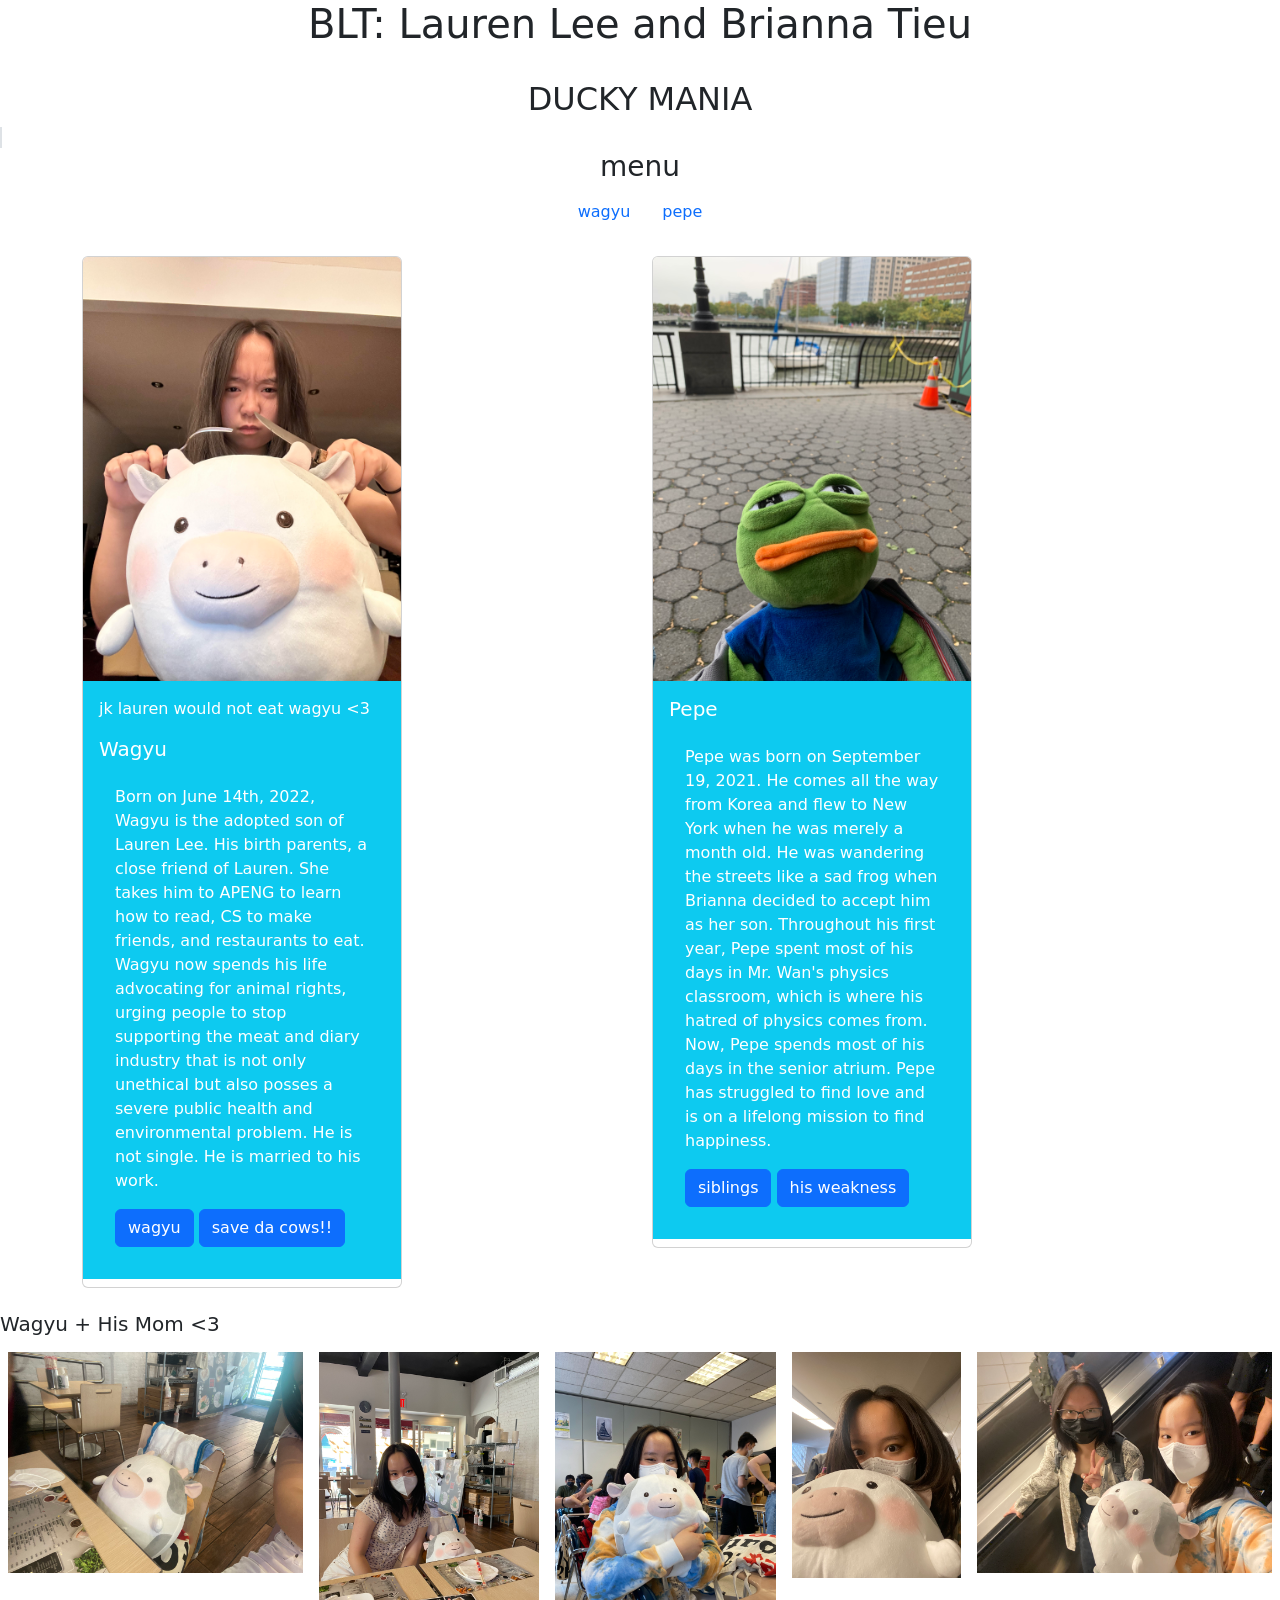
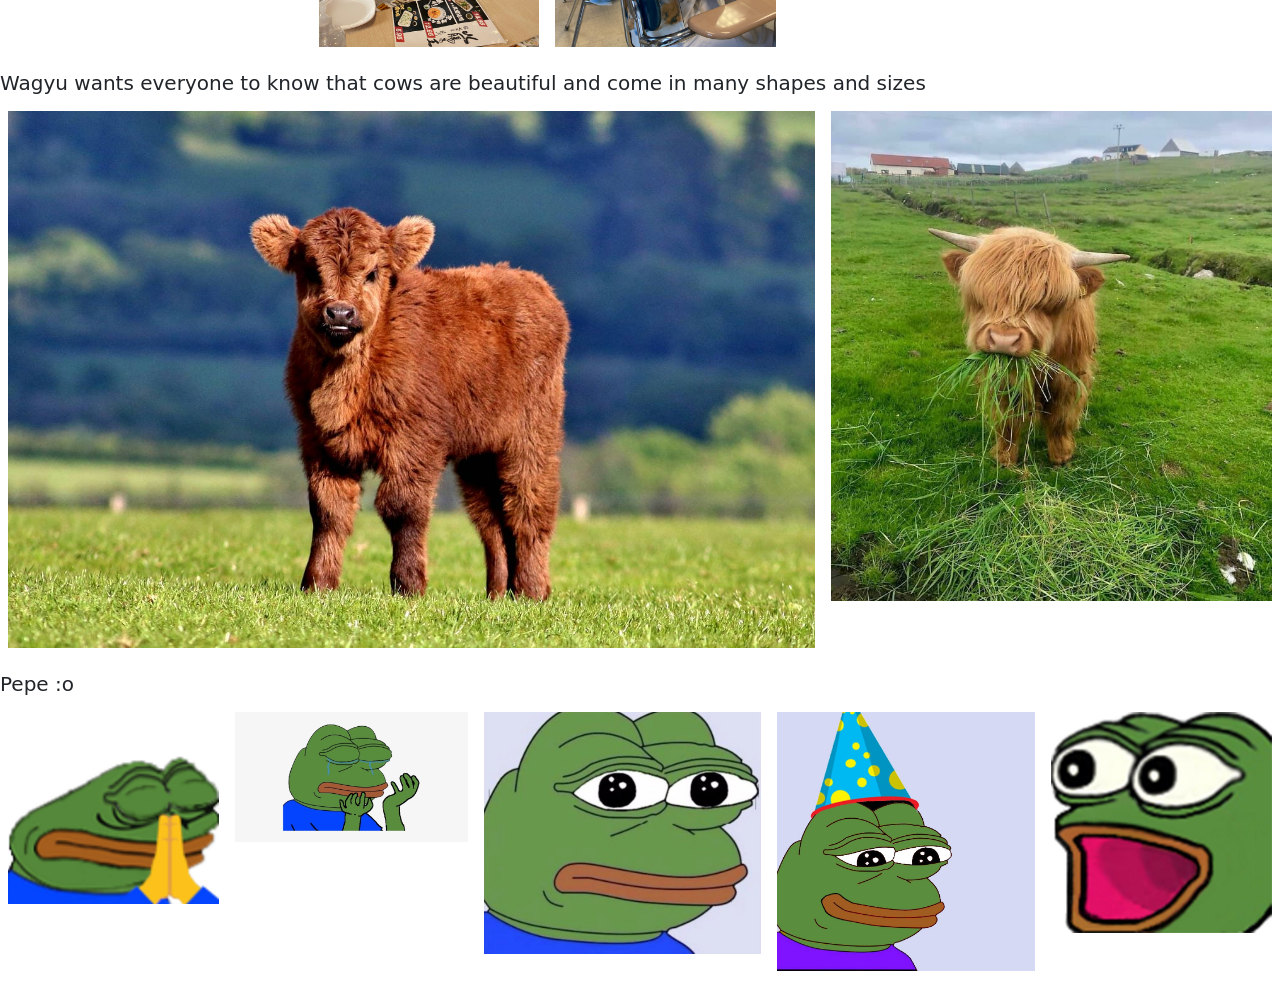
<file: 24_bt_blt_leeL-tieuB/index.html>
<!--
  BLT: Brianna Tieu and Lauren Lee
  SoftDev
    K24-- Mmmmm... Tasty!
  2022-11-30
  time spent: 1.5 hr
-->

<!doctype html>
<html lang="en">
    <head>
        <meta charset="utf-8">
        <meta name="viewport" content="width=device-width, initial-scale=1">
        <title>ducky</title>
        <link href="https://cdn.jsdelivr.net/npm/bootstrap@5.2.3/dist/css/bootstrap.min.css" rel="stylesheet" integrity="sha384-rbsA2VBKQhggwzxH7pPCaAqO46MgnOM80zW1RWuH61DGLwZJEdK2Kadq2F9CUG65" crossorigin="anonymous">
    </head>
    <body>
        <h1 class="text-center">BLT: Lauren Lee and Brianna Tieu</h1>
        <br>
        <h2 class="text-center">DUCKY MANIA</h2>
        <span class="border"></span>
        <script src="https://cdn.jsdelivr.net/npm/bootstrap@5.2.3/dist/js/bootstrap.bundle.min.js" integrity="sha384-kenU1KFdBIe4zVF0s0G1M5b4hcpxyD9F7jL+jjXkk+Q2h455rYXK/7HAuoJl+0I4" crossorigin="anonymous"></script>
        
        <!--navbar-->
        <h3 class="text-center">menu</h3>
        <ul class="nav justify-content-center">
        <li class="nav-item">
            <a class="nav-link active" href="index.html#wagyucard">wagyu</a>
        </li>
        <li class="nav-item">
            <a class="nav-link active" href="index.html#pepecard">pepe</a>
        </li>
        </ul>
        <br>
        <!--end navbar-->
    <!--CARDS-->
    <div class="container">
        <div class="row">
            <div class="col-lg-6 mb-4">
                <div class="card" id = "wagyucard" style="width: 20rem;">
                    <img class="card-img-top" src="static/wagyu/wagyu.jpg" alt="Card image cap">
                    <div class="p-3 mb-2 bg-info text-white">
                        <p> jk lauren would not eat wagyu <3</p>
                        <h5 class="card-title">Wagyu</h5>
                        <div class="card-body">
                            <p class="card-text">Born on June 14th, 2022, Wagyu is the adopted son of Lauren Lee. His birth parents, a close friend of Lauren. She takes him to APENG to learn how to read, CS to make friends, and restaurants to eat. Wagyu now spends his life advocating for animal rights, urging people to stop supporting the meat and diary industry that is not only unethical but also posses a severe public health and environmental problem. He is not single. He is married to his work.</p>
                            <a href="https://wagyu.org/breed-info/what-is-wagyu" class="btn btn-primary">wagyu</a>
                            <a href="https://ffacoalition.org/" class="btn btn-primary">save da cows!!</a>
                        </div>
                    </div>
                </div>
            </div>
            <div class="col-lg-6 mb-4">
                <div class="card" id = "pepecard" style="width: 20rem;">
                    <img class="card-img-top" src="static/pepe/pepepier.jpg" alt="Card image cap">
                    <div class="p-3 mb-2 bg-info text-white">
                        <h5 class="card-title">Pepe</h5>
                        <div class="card-body">
                            <p class="card-text">Pepe was born on September 19, 2021. He comes all the way from Korea and flew to New York when he was merely a month old. He was wandering the streets like a sad frog when Brianna decided to accept him as her son. Throughout his first year, Pepe spent most of his days in Mr. Wan's physics classroom, which is where his hatred of physics comes from. Now, Pepe spends most of his days in the senior atrium. Pepe has struggled to find love and is on a lifelong mission to find happiness.</p>
                            <a href="https://www.livescience.com/50692-frog-facts.html" class="btn btn-primary">siblings</a>
                            <a href="https://www.physicsclassroom.com/calcpad/launch/CPEC15" class="btn btn-primary">his weakness</a>
                        </div>
                    </div>
                </div>
            </div>
        </div>
    </div>
    <!--GALLERY-->
    <h5>Wagyu + His Mom <3</h5>
        <div class="d-flex flex-row bd-highlight mb-3">
            <div class="p-2 bd-highlight"><img class="d-block w-100" src="static/wagyu/wagyudeservesrights.jpg" alt="wagyu deserves rights"></div>
            <div class="p-2 bd-highlight"><img class="d-block w-100" src="static/wagyu/nobeefpls.jpg" alt="no beef pls"></div>
            <div class="p-2 bd-highlight"><img class="d-block w-100" src="static/wagyu/wagyunmom.jpg" alt="wagyu n mom"></div>
            <div class="p-2 bd-highlight"><img class="d-block w-100" src="static/wagyu/wagyuexclaimationmark.jpg" alt="wagyu exclaimation mark"></div>
            <div class="p-2 bd-highlight"><img class="d-block w-100" src="static/wagyu/wagyumeetsspec.jpg" alt="wagyu meets spec"></div>
        </div>
    <h5>Wagyu wants everyone to know that cows are beautiful and come in many shapes and sizes</h5>
        <div class="d-flex flex-row bd-highlight mb-3">
            <div class="p-2 bd-highlight"><img class="d-block w-100" src="static/wagyu/fluffycow.jpeg" alt="fluffy cow"></div>
            <div class="p-2 bd-highlight"><img class="d-block w-100" src="static/wagyu/grasscow.jpg" alt="grass cow"></div> 
        </div>
    <h5>Pepe :o</h5>
    <div class="d-flex flex-row bd-highlight mb-3">
        <div class="p-2 bd-highlight"><img class="d-block w-100" src="static/pepe/pepeprayer.jpg" alt="pepe praying for brianna's physics grade"></div>
        <div class="p-2 bd-highlight"><img class="d-block w-100" src="static/pepe/pepecrying.jpg" alt="sad pepe"></div>
        <div class="p-2 bd-highlight"><img class="d-block w-100" src="static/pepe/pepe.jpg" alt="pepe!"></div>
        <div class="p-2 bd-highlight"><img class="d-block w-100" src="static/pepe/pepebday.jpg" alt="pepe's bday"></div>
        <div class="p-2 bd-highlight"><img class="d-block w-100" src="static/pepe/pepepoggers.jpg" alt="pepe's amazement"></div>
    </div>
    </body>
</html>
</file>
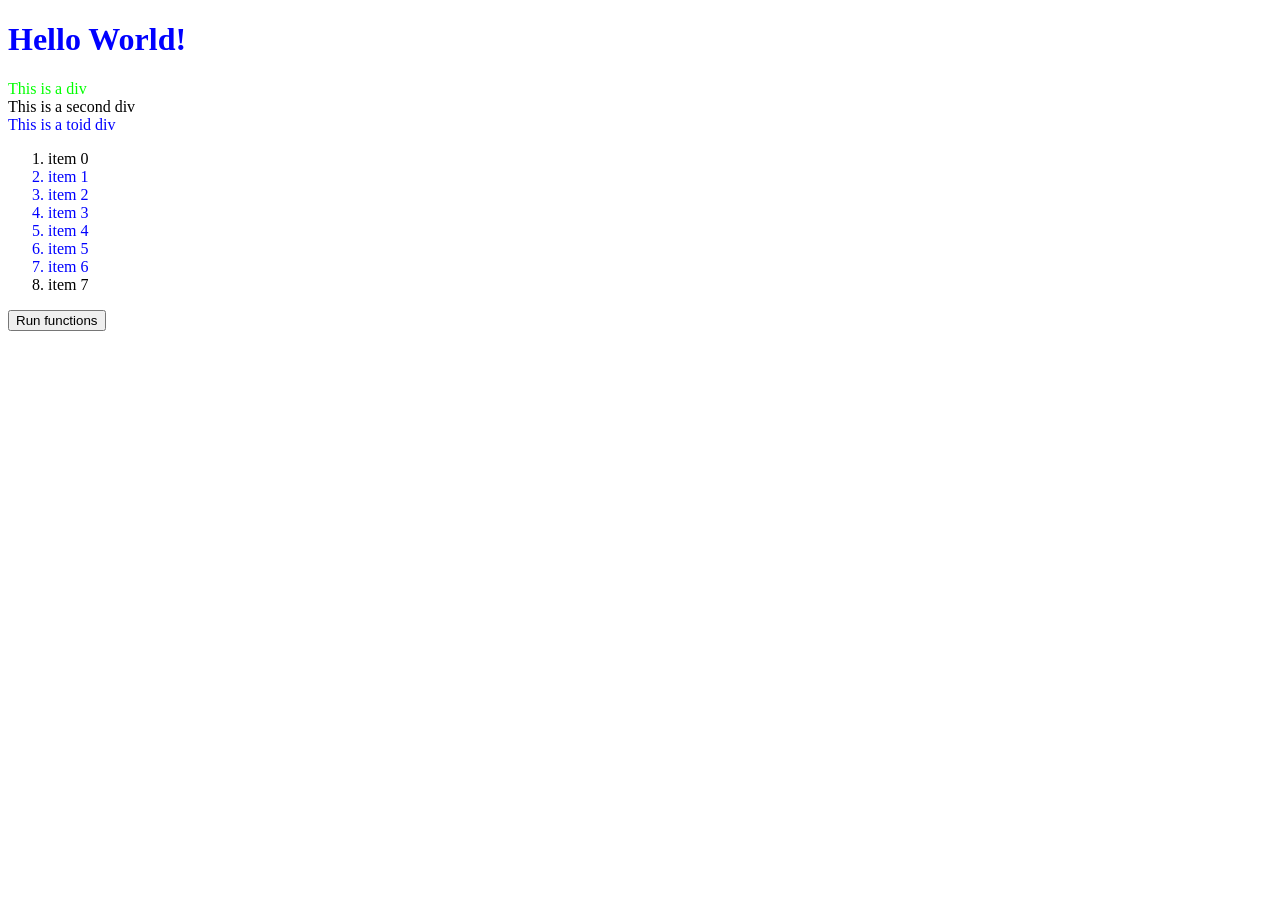
<file: 28_jsdom/index.html>
<!DOCTYPE html>

<!--
     Team TT :: Brianna Tieu and Vivian Teo
     SoftDev pd8
     K28 -- Manipulating the DOM
     2023-04-05w
   --------------------------------------------------
-->

<html lang="en">
  <!-- HTML file for exploring JavaScript interactions with the DOM -->

  <head>
    <meta charset="utf-8">
    <style>
      .red   {color : #ff0000;}
      .green {color : #00ff00;}
      .blue  {color : #0000ff;}
    </style>
  </head>

  <body>
    <h1 id="h" class="blue">Hello World!</h1>

    <div id="div1" class="green">This is a div</div>
    <div id="div2">This is a second div</div>
    <div class="blue">This is a toid div</div>

    <ol id="thelist">
      <li class="" id="li0">item 0</li>
      <li class="green blue" id="li1">item 1</li>
      <li class="green blue" id="li2">item 2</li>
      <li class="red green blue" id="li3">item 3</li>
      <li class="red green blue" id="li4">item 4</li>
      <li class="green blue" id="li5">item 5</li>
      <li class="green blue" id="li6">item 6</li>
      <li class="" id="li7">item 7</li>
    </ol>

    <button id="function">Run functions</button>

    <script src="dommy_consolery.js"></script>

  </body>
</html>
</file>
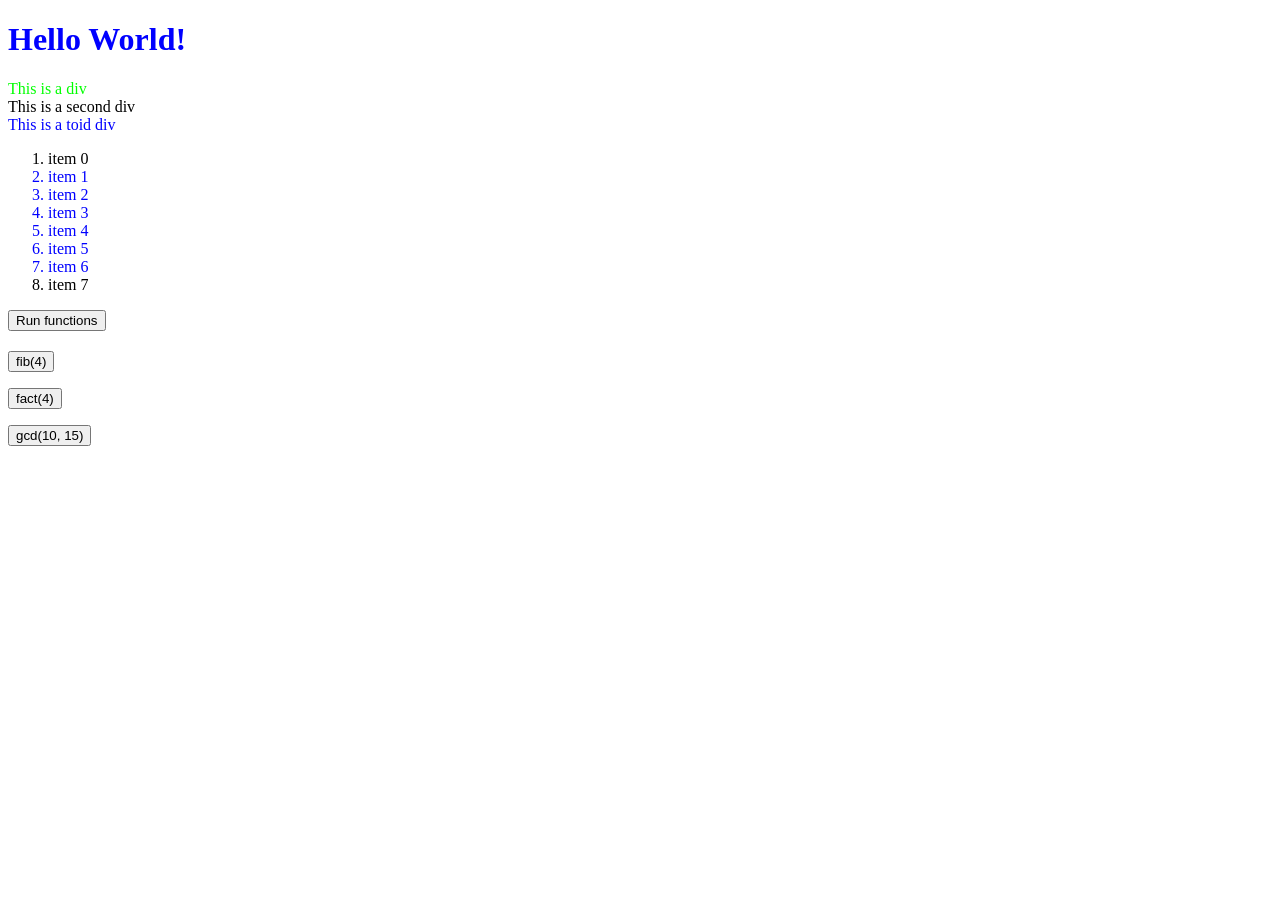
<file: 29_jsdom/index.html>
<!DOCTYPE html>

<!--
     Team BA :: Bachelor of Arts in SoftDev
     SoftDev pd8
     K28 -- Manipulating the DOM
     2023-04-20R
   --------------------------------------------------
-->

<html lang="en">
  <!-- HTML file for exploring JavaScript interactions with the DOM -->

  <head>
    <meta charset="utf-8">
    <style>
      .red   {color : #ff0000;}
      .green {color : #00ff00;}
      .blue  {color : #0000ff;}
    </style>
  </head>

  <body>
    <h1 id="h" class="blue">Hello World!</h1>

    <div id="div1" class="green">This is a div</div>
    <div id="div2">This is a second div</div>
    <div class="blue">This is a toid div</div>

    <ol id="thelist">
      <li class="" id="li0">item 0</li>
      <li class="green blue" id="li1">item 1</li>
      <li class="green blue" id="li2">item 2</li>
      <li class="red green blue" id="li3">item 3</li>
      <li class="red green blue" id="li4">item 4</li>
      <li class="green blue" id="li5">item 5</li>
      <li class="green blue" id="li6">item 6</li>
      <li class="" id="li7">item 7</li>
    </ol>

    <button id="function">Run functions</button>

    <div style="height:20px; display: block"></div>

    <button onclick="doMathFx(4, fib, 'fib')">fib(4)</button>
    <p id="fib"></p>

    <button onclick="doMathFx(4, fact, 'fact')">fact(4)</button>
    <p id="fact"></p> 

    <button onclick="doGCD(10, 15, 'gcd')">gcd(10, 15)</button>
    <p id="gcd"></p>

    <script src="dommy_consolery.js"></script>

  </body>
</html>
</file>
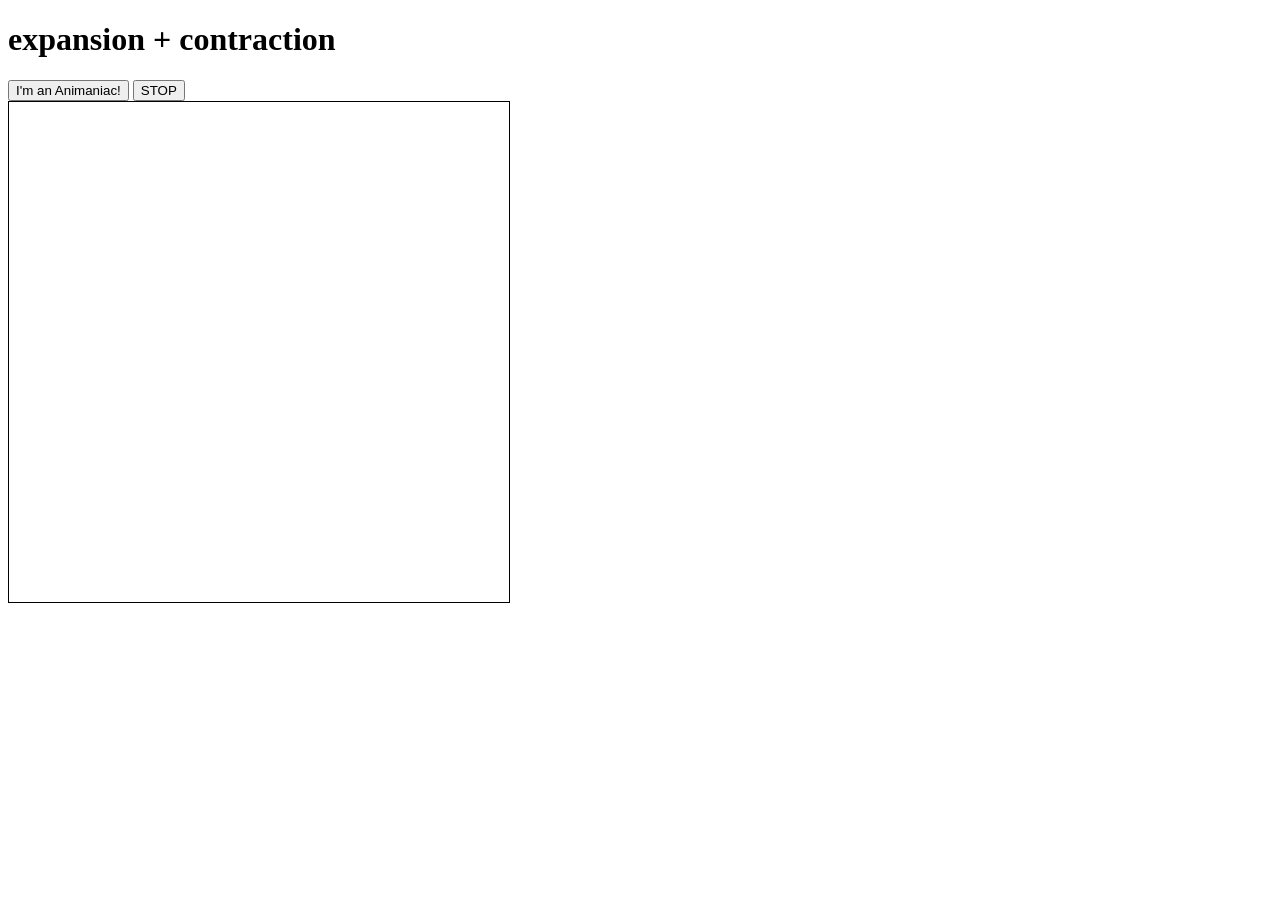
<file: 31_jsanim/index.html>
<!DOCTYPE html>
<html lang="en">
  <!-- Team Ringbearers :: Brianna Tieu, Shinji Kusakabe
       SoftDev pd08
       K31 -- canvas based JS animation
       2023-04-25t

       HTML file for JavaScript canvas work
  -->

  <head>
    <meta charset="utf-8"/>
    <title>The State of Animania</title>
  </head>

  <style>
    #playground { border: 1px solid black }
  </style>

  <h1>expansion + contraction</h1>

  <div>
    <button id="buttonCircle">
      I'm an Animaniac!
    </button>

    <button id="buttonStop">
      STOP
    </button>
  </div>

  <canvas width="500" height="500" id="playground">
  </canvas>

  <script src="animate.js"></script>

</html>
</file>
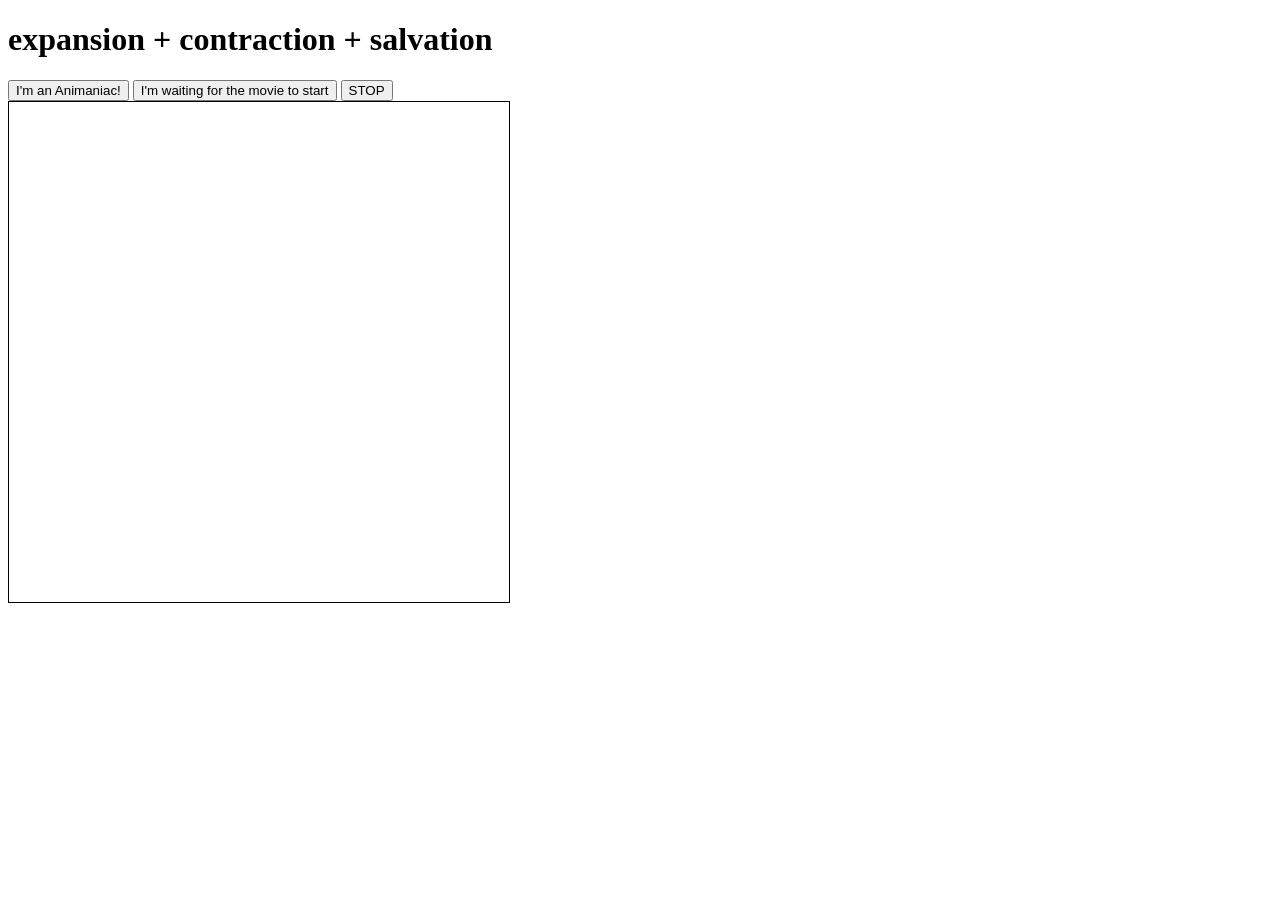
<file: 32_jsanim/index.html>
<!DOCTYPE html>
<html lang="en">
<!-- Team TT :: Brianna Tieu and Vivian Teo
SoftDev pd8
K32 -- JS Bounce
2023-04-27 -->
  
    <head>
      <meta charset="utf-8"/>
      <title>The State of Animania</title>
    </head>
  
    <style>
      #playground { border: 1px solid black }
    </style>
  
    <h1>expansion + contraction + salvation</h1>
  
    <div>
      <button id="buttonCircle">
        I'm an Animaniac!
      </button>
  
      <button id="buttonDVD">
        I'm waiting for the movie to start
      </button>

      <button id="buttonStop">
        STOP
      </button>
    </div>
  
    <canvas width="500" height="500" id="playground">
    </canvas>
  
    <script src="animate.js"></script>
  
</html>
</file>
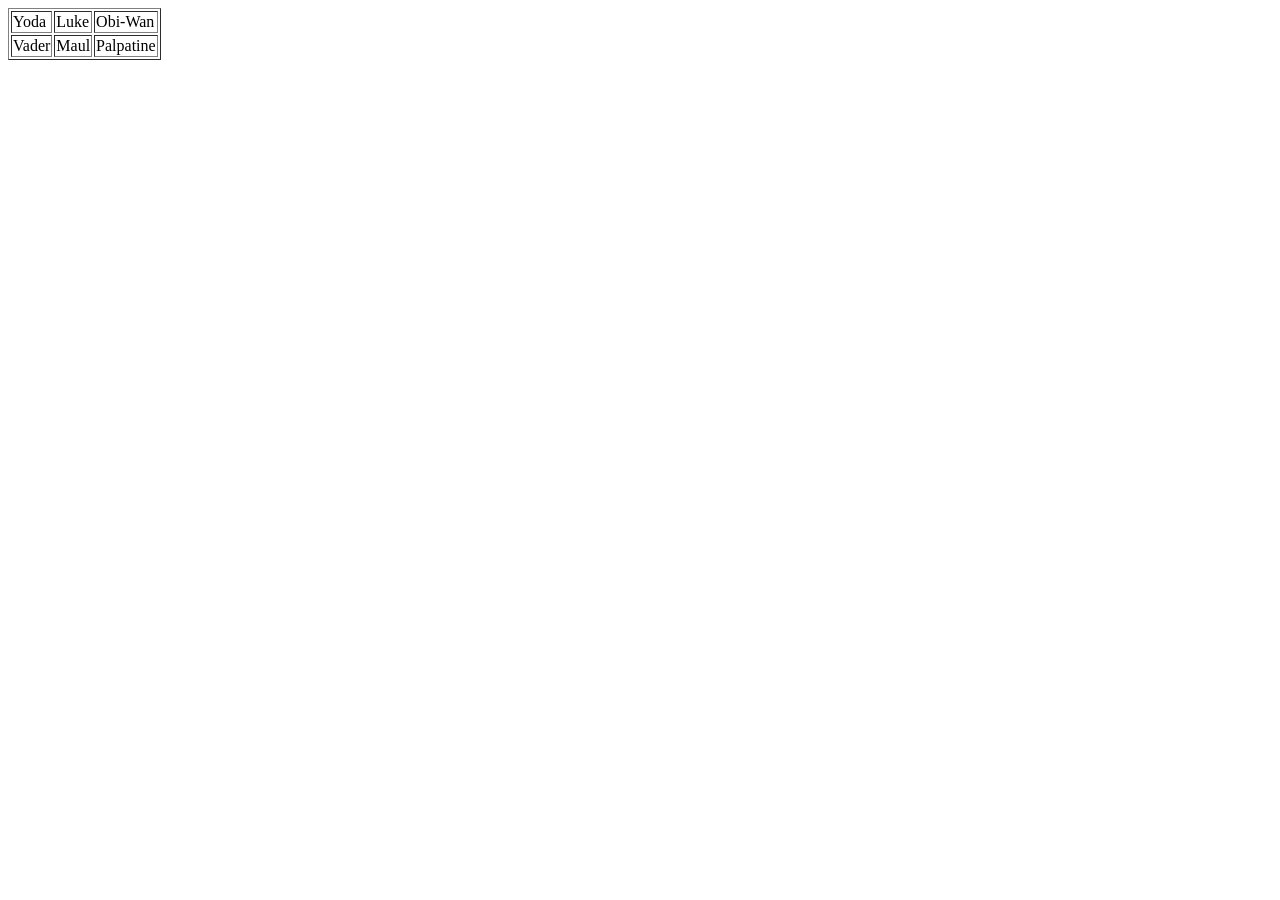
<file: 33_jsprop/1/index.html>
<!DOCTYPE html>
<!-- Clyde Sinclair
     SoftDev pd0
     Spring 2023
     HTML file for exploring DOM event propogation using JavaScript
-->

<html lang="en">
  <head>
    <meta charset="utf-8"/>
    <title>
      Event Propagation Demo
    </title>
  </head>

  <body>
    <table border="1">
      <tr>
        <td>Yoda</td>
        <td>Luke</td>
        <td>Obi-Wan</td>
      </tr>
      <tr>
        <td>Vader</td>
        <td>Maul</td>
        <td>Palpatine</td>
      </tr>
    </table>

    <script src="events.js"></script>
  </body>

</html>
</file>
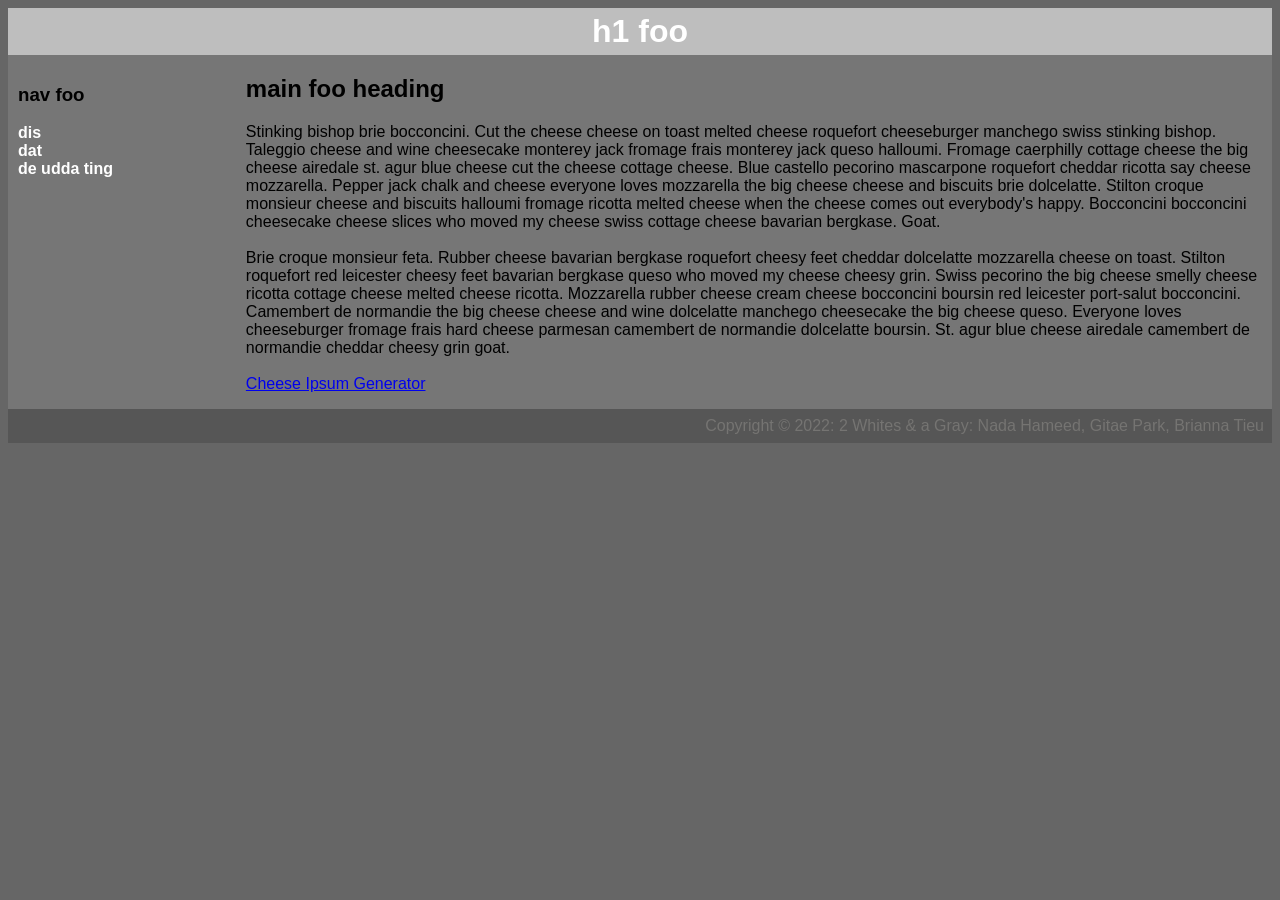
<file: 13_css/mimic.html>
<!--
  2 Whites & a Gray: Nada Hameed, Gitae Park, Brianna Tieu
  Softdev
  K13 -- Stuylin' & Wylin' & Profilin'
  2022-10-19
-->

<!DOCTYPE html>
<html>

<head>
    <meta charset="UTF-8">
</head>

<!-- establish font and bg color for the whole site -->
<body style="font-family: arial;
            background-color:#666666 ">
    
<!-- HEADER: remove default margins, change background and text colors, center text -->
    <h1 style="margin: 0px;
               padding: 5px; 
               background-color:#bebebe; 
               color:white; 
               text-align: center;">h1 foo</h1>

<!-- create columns: one for nav and one for other header and text -->
    <div style="background-color:#767676;
                column-count: 2; 
                display: flex;">

<!-- div for nav bar / FIRST COL -->
        <div style="padding: 10px;
                    column-width: 1200px;">
            
            <h3 style="color:black">nav foo</h3>

            <ul style="list-style: none;
                       padding-left:0; color: white;">
                <b>
                    <li>dis</li>
                    <li>dat</li>
                    <li>de udda ting</li>
                </b>
            </ul>
        </div>

<!-- div for second header and Lorem Ipsum / SECOND COL -->
        <div>
            <h2 style="color:black">main foo heading</h2> 
            <p style="color:black">
                Stinking bishop brie bocconcini. Cut the cheese cheese on toast melted cheese roquefort cheeseburger manchego swiss stinking bishop. Taleggio cheese and wine cheesecake monterey jack fromage frais monterey jack queso halloumi. Fromage caerphilly cottage cheese the big cheese airedale st. agur blue cheese cut the cheese cottage cheese. Blue castello pecorino mascarpone roquefort cheddar ricotta say cheese mozzarella. Pepper jack chalk and cheese everyone loves mozzarella the big cheese cheese and biscuits brie dolcelatte. Stilton croque monsieur cheese and biscuits halloumi fromage ricotta melted cheese when the cheese comes out everybody's happy. Bocconcini bocconcini cheesecake cheese slices who moved my cheese swiss cottage cheese bavarian bergkase. Goat.
                <br>
                <br>
                Brie croque monsieur feta. Rubber cheese bavarian bergkase roquefort cheesy feet cheddar dolcelatte mozzarella cheese on toast. Stilton roquefort red leicester cheesy feet bavarian bergkase queso who moved my cheese cheesy grin. Swiss pecorino the big cheese smelly cheese ricotta cottage cheese melted cheese ricotta. Mozzarella rubber cheese cream cheese bocconcini boursin red leicester port-salut bocconcini. Camembert de normandie the big cheese cheese and wine dolcelatte manchego cheesecake the big cheese queso. Everyone loves cheeseburger fromage frais hard cheese parmesan camembert de normandie dolcelatte boursin. St. agur blue cheese airedale camembert de normandie cheddar cheesy grin goat.
                <br>
                <br>
                <a href="http://www.cheeseipsum.co.uk/">Cheese Ipsum Generator</a>
            </p>
        </div>
    </div>

<!-- div for copyright purposes :o -->
    <div style="background-color:#565656;
                color:#757472; 
                text-align: right; 
                padding: 8px;">
        Copyright &#169; 2022: 2 Whites & a Gray: Nada Hameed, Gitae Park, Brianna Tieu
    </div>

</body>
</html>
</file>
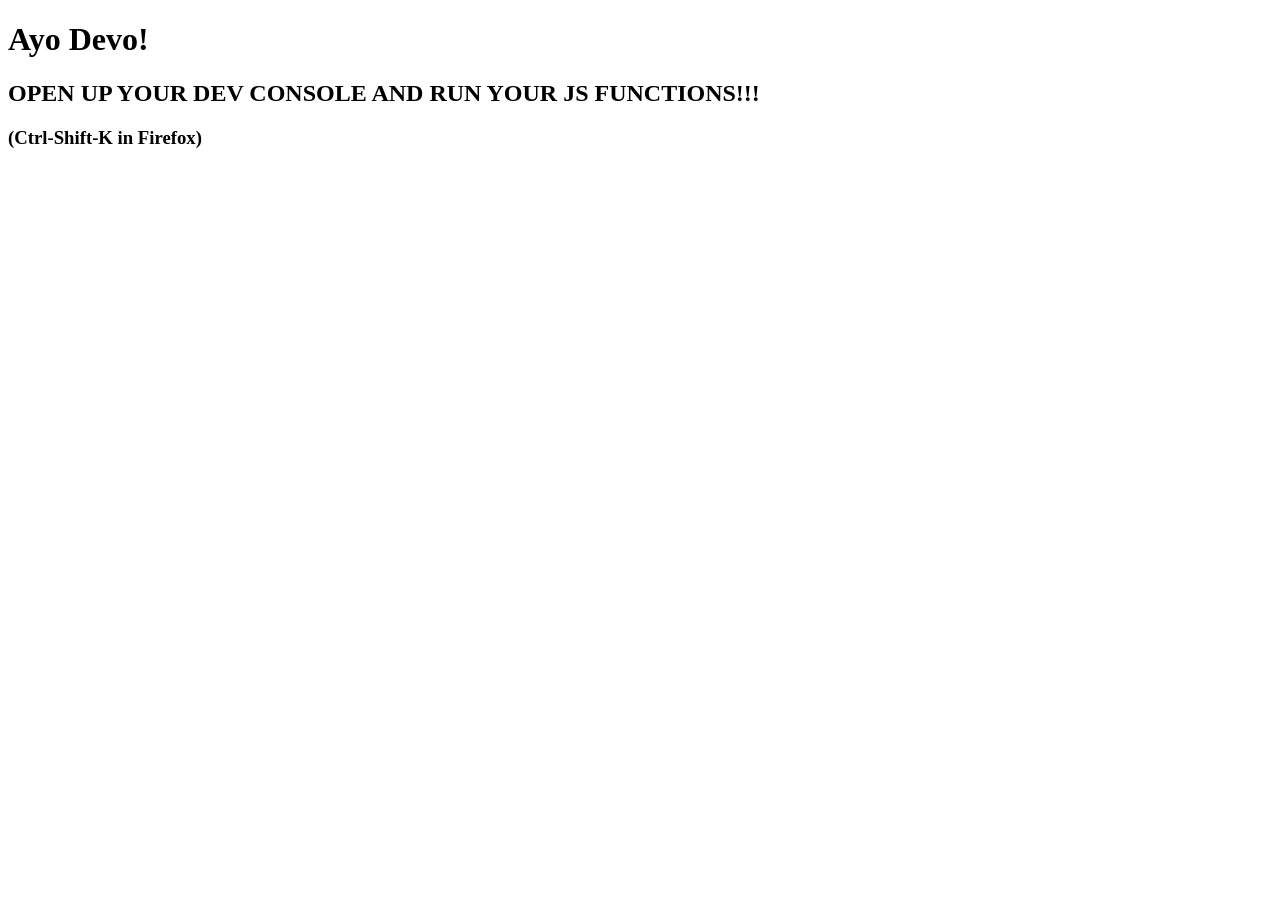
<file: 27_js/open_me.html>
<!DOCTYPE html>

<!--
     Team TT :: Brianna Tieu, Vivian Teo
     SoftDev pd08
     K27 -- Basic functions in JavaScript
     2023-04-03t
-->

<html lang="en">
  <!-- HTML file for intro JavaScript work -->

  <html>
    <head>
      <meta charset="utf-8"/>
      <title>JS work the foist</title>
    </head>
    
    <body>
      <H1>Ayo Devo!</H1>
      <h2>OPEN UP YOUR DEV CONSOLE AND RUN YOUR JS FUNCTIONS!!!</h2>
      <h3>(Ctrl-Shift-K in Firefox)</h3>

      <script src="fibfac.js"></script>
    </body>
  </html>
</file>
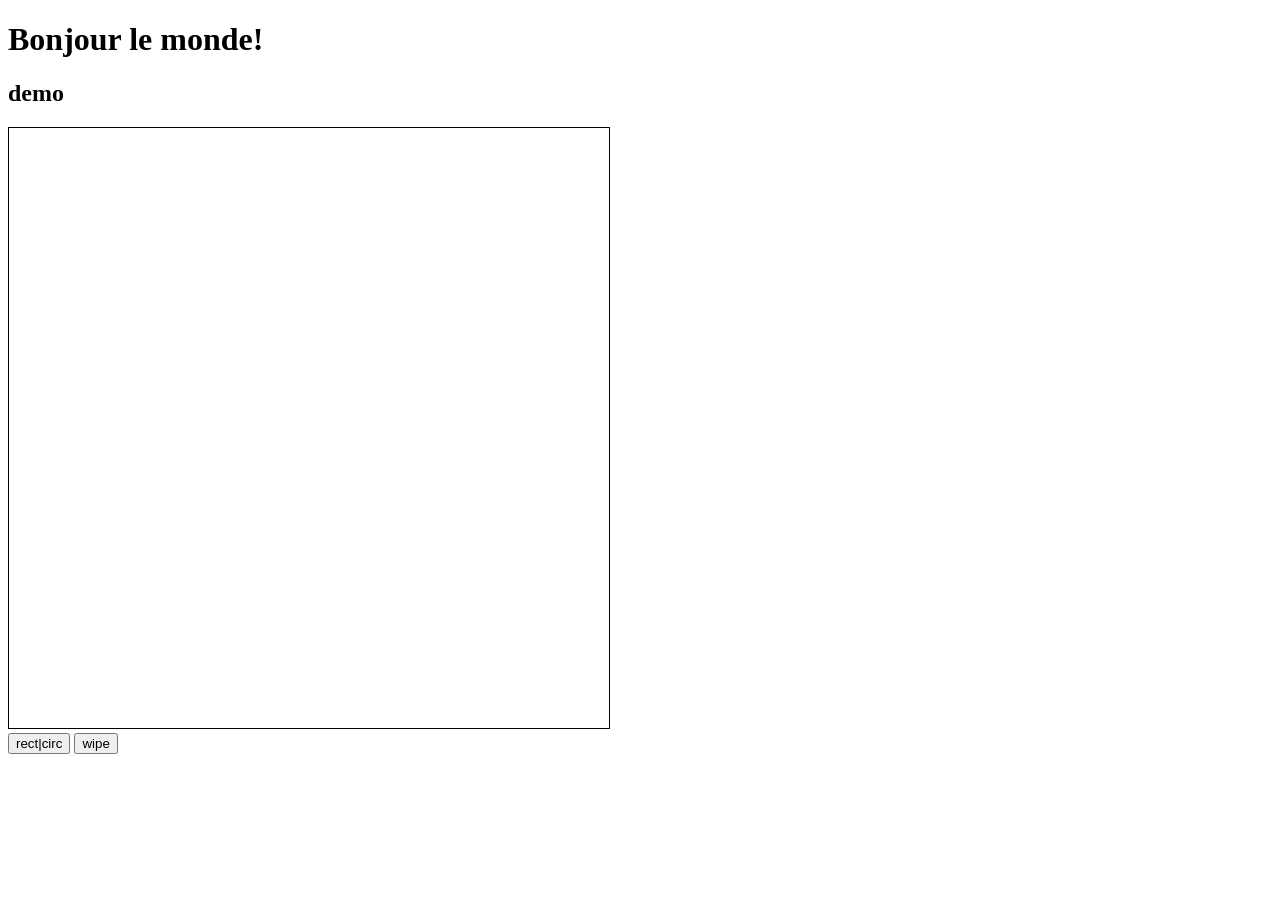
<file: 30_jscanvas/clickdraw.html>
<!DOCTYPE html>
<html lang="en">
<!-- Team TT :: Brianna Tieu and Vivian Teo
SoftDev pd8
K30 -- JS Paint
2023-04-25
  -->

  <head>
    <meta charset="utf-8"/>
    <title>basic JS canvas work</title>
  </head>

  <style>
    #slate { border: 1px solid black }
  </style>

  <h1>Bonjour le monde!</h1>
  <h2> demo</h2>

  <div>
    <canvas height="600" width="600"
            id="slate">
      dis dat alt txt tho
    </canvas>
  </div>

  <button id="buttonToggle">rect|circ</button>
  <button id="buttonClear">wipe</button>

  <script src="clickdraw.js"></script>

</html>
</file>
